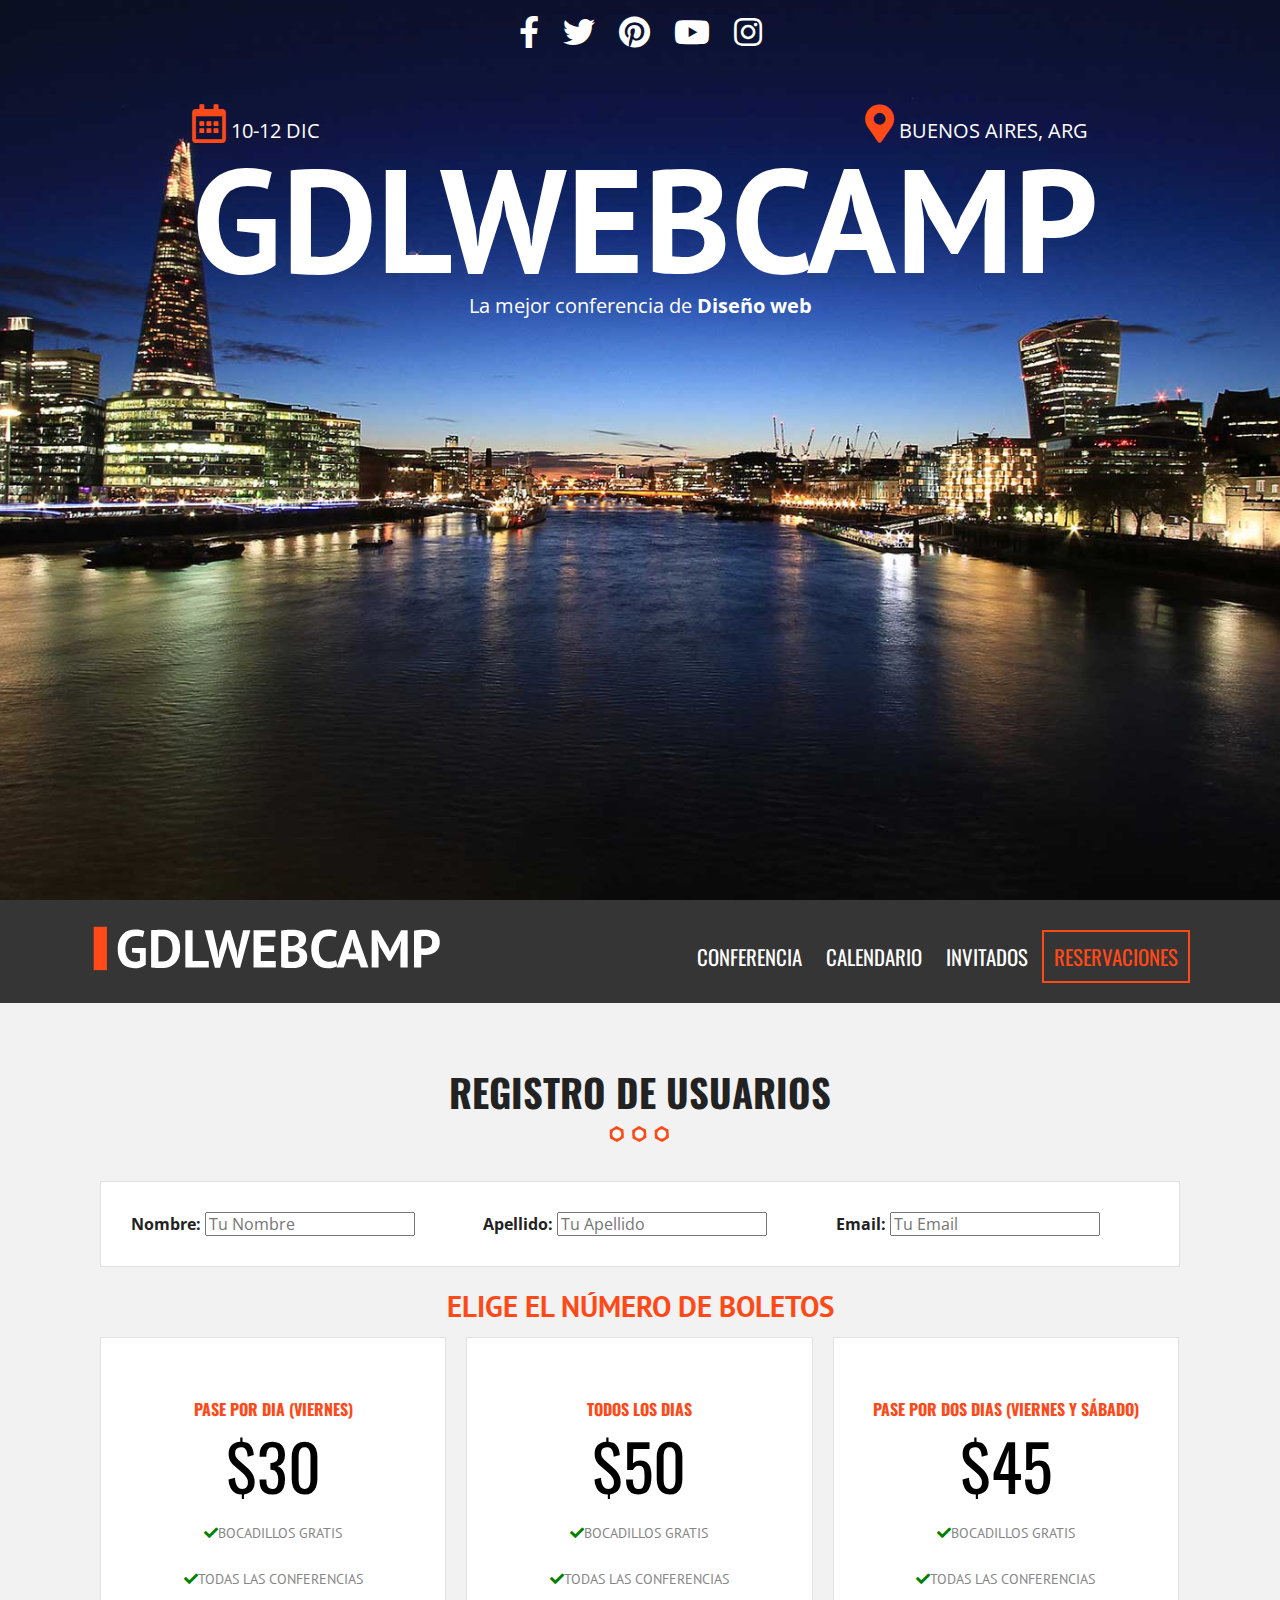
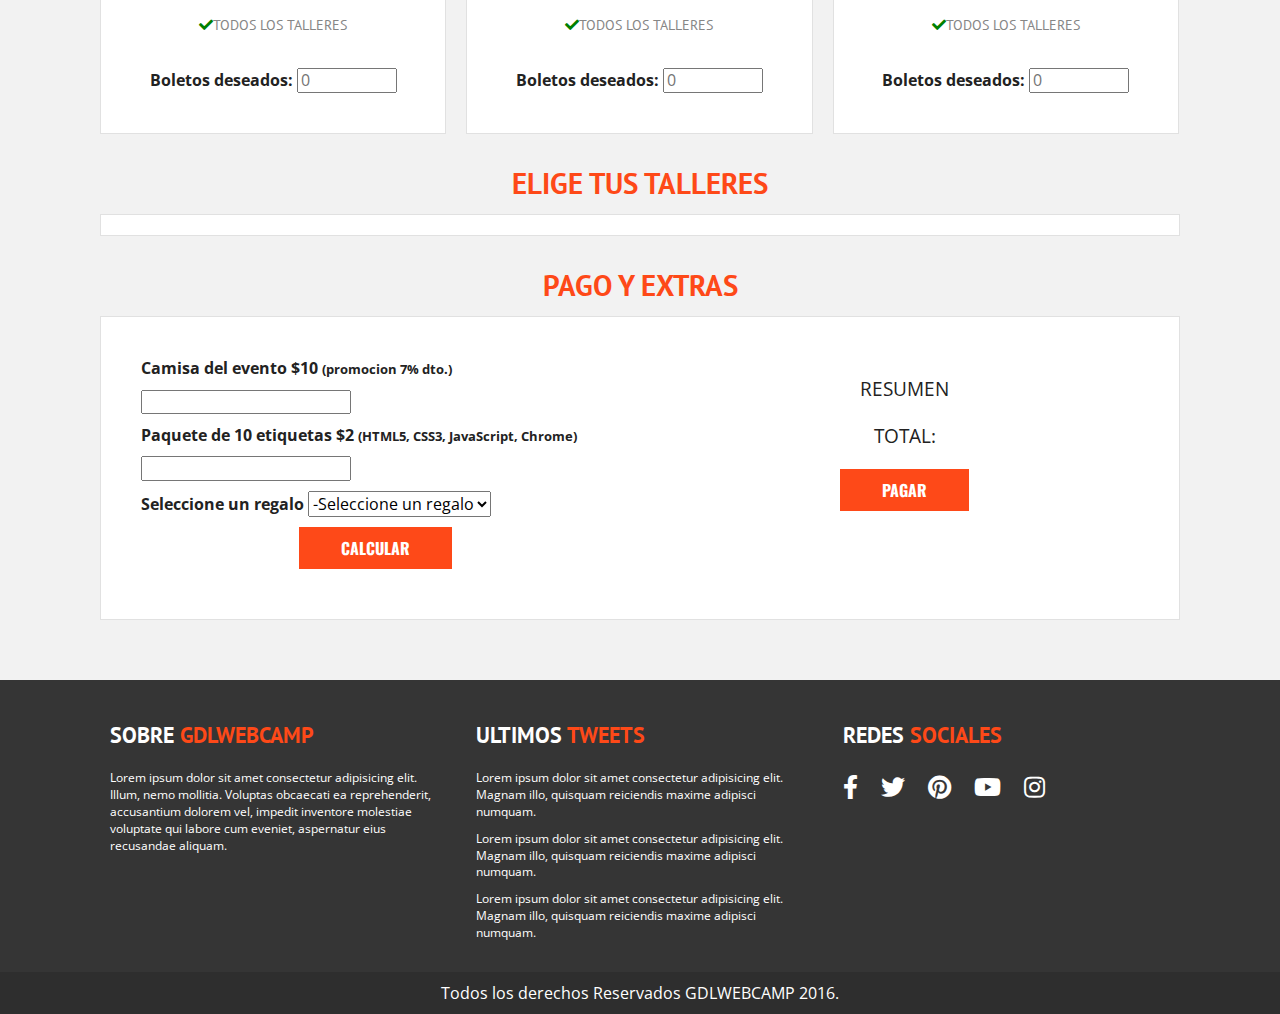
<file: registro.html>
<!doctype html>
<html class="no-js" lang="">

<head>
  <meta charset="utf-8">
  <title></title>
  <meta name="description" content="">
  <meta name="viewport" content="width=device-width, initial-scale=1">

  <link rel="manifest" href="site.webmanifest">
  <link rel="apple-touch-icon" href="icon.png">
  <!-- Place favicon.ico in the root directory -->

  <link rel="stylesheet" href="css/normalize.css">
  <link rel="stylesheet" href="css/all.css">
  <link href="https://fonts.googleapis.com/css2?family=Open+Sans:wght@400;700&family=Oswald:wght@400;700&family=PT+Sans:wght@400;700&display=swap" rel="stylesheet">
  <link rel="stylesheet" href="css/main.css">

  <meta name="theme-color" content="#fafafa">
</head>

<body>
  <!--[if IE]>
    <p class="browserupgrade">You are using an <strong>outdated</strong> browser. Please <a href="https://browsehappy.com/">upgrade your browser</a> to improve your experience and security.</p>
  <![endif]-->

  <!-- Add your site or application content here -->
  
    <header class="site-header">
      <div class="hero">
        <div class="contenido-header">
          <nav class="redes-sociales">
              <a href="#"><i class="fab fa-facebook-f"></i></a>
              <a href="#"><i class="fab fa-twitter"></i></a>
              <a href="#"><i class="fab fa-pinterest"></i></a>
              <a href="#"><i class="fab fa-youtube"></i></a>
              <a href="#"><i class="fab fa-instagram"></i></a>
          </nav>
          <div class="informacion-evento">
            <div class="clearfix">
                <p class="fecha"><i class="far fa-calendar-alt"></i>  10-12 Dic</p>
                <p class="ciudad"><i class="fas fa-map-marker-alt"></i> Buenos Aires, Arg</p>
            </div>
              <h1 class="nombre-sitio">GdlWebCamp</h1>
              <p class="slogan">La mejor conferencia de <span>Diseño web</span></p>
          </div>
        </div>
      </div>


    </header>

    <div class="barra">
      <div class="contenedor clearfix">
        <div class="logo">
          <img src="img/logo.svg" alt="logo">
        </div>

        <div class="menu-movil">
          <span></span>
          <span></span>
          <span></span>
        </div>

        <nav class="navegacion-principal clearfix">
          <a href="#">Conferencia</a>
          <a href="#">Calendario</a>
          <a href="#">Invitados</a>
          <a href="registro.html">Reservaciones</a>
        </nav>
      </div>
    </div>

        <section class="seccion contenedor">
            <h2>Registro de usuarios</h2>
            <form id="registro" class="registro" action="index.html" method="post">
                <div id="datos_usuario" class="registro caja clearfix">
                    <div class="campo">
                        <label for="nombre">Nombre:</label>
                        <input type="text" id="nombre" name="nombre" placeholder="Tu Nombre">
                    </div>
                    <div class="campo">
                        <label for="apellido">Apellido:</label>
                        <input type="text" id="apellido" name="apellido" placeholder="Tu Apellido">
                    </div>
                    <div class="campo">
                        <label for="email">Email:</label>
                        <input type="text" id="email" name="email" placeholder="Tu Email">
                    </div>
                    <div id="error"></div> 
                </div><!--#datos_usuario--> 

                <div id="paquetes" class="paquetes">
                    <h3>Elige el número de boletos</h3>

                    <ul class="lista-precios clearfix">
                        <li>
                          <div class="tabla-precio">
                            <h3>Pase por dia (viernes)</h3>
                            <p class="numero">$30</p>
                            <ul>
                              <li><i class="fas fa-check"></i>Bocadillos Gratis</li>
                              <li><i class="fas fa-check"></i>Todas las conferencias</li>
                              <li><i class="fas fa-check"></i>Todos los talleres</li>
                            </ul>
                            <div class="orden">
                                <label for="pase_dia">Boletos deseados:</label>
                            <input type="number" min="0" id="pase_dia" size="3" placeholder="0">
                            </div>
                          </div>  
                        </li>
                        <li>
                          <div class="tabla-precio">
                            <h3>Todos los dias</h3>
                            <p class="numero">$50</p>
                            <ul>
                              <li><i class="fas fa-check"></i>Bocadillos Gratis</li>
                              <li><i class="fas fa-check"></i>Todas las conferencias</li>
                              <li><i class="fas fa-check"></i>Todos los talleres</li>
                            </ul>
                            <div class="orden">
                                <label for="pase_completo">Boletos deseados:</label>
                            <input type="number" min="0" id="pase_completo" size="3" placeholder="0">
                            </div>
                          </div>  
                        </li>
                        <li>
                          <div class="tabla-precio">
                            <h3>Pase por dos dias (viernes y sábado)</h3>
                            <p class="numero">$45</p>
                            <ul>
                              <li><i class="fas fa-check"></i>Bocadillos Gratis</li>
                              <li><i class="fas fa-check"></i>Todas las conferencias</li>
                              <li><i class="fas fa-check"></i>Todos los talleres</li>
                            </ul>
                            <div class="orden">
                                <label for="pase_dosdias">Boletos deseados:</label>
                            <input type="number" min="0" id="pase_dosdias" size="3" placeholder="0">
                            </div>
                          </div>  
                        </li>
                      </ul>
                </div><!--#paquetes-->

                <div id="eventos" class="eventos clearfix">
                    <h3>Elige tus talleres</h3>
                    <div class="caja">
                          <div id="viernes" class="contenido-dia clearfix">
                              <h4>Viernes</h4>
                                  <div>
                                      <p>Talleres:</p>
                                      <label><input type="checkbox" name="registro[]" id="taller_01" value="taller_01"><time>10:00</time> Responsive Web Design</label>
                                      <label><input type="checkbox" name="registro[]" id="taller_02" value="taller_02"><time>12:00</time> Flexbox</label>
                                      <label><input type="checkbox" name="registro[]" id="taller_03" value="taller_03"><time>14:00</time> HTML5 y CSS3</label>
                                      <label><input type="checkbox" name="registro[]" id="taller_04" value="taller_04"><time>17:00</time> Drupal</label>
                                      <label><input type="checkbox" name="registro[]" id="taller_05" value="taller_05"><time>19:00</time> WordPress</label>
                                  </div>
                                  <div>
                                      <p>Conferencias:</p>
                                      <label><input type="checkbox" name="registro[]" id="conf_01" value="conf_01"><time>10:00</time> Como ser Freelancer</label>
                                      <label><input type="checkbox" name="registro[]" id="conf_02" value="conf_02"><time>17:00</time> Tecnologías del Futuro</label>
                                      <label><input type="checkbox" name="registro[]" id="conf_03" value="conf_03"><time>19:00</time> Seguridad en la Web</label>
                                  </div>
                                  <div>
                                      <p>Seminarios:</p>
                                      <label><input type="checkbox" name="registro[]" id="sem_01" value="sem_01"><time>10:00</time> Diseño UI y UX para móviles</label>
                                  </div>
                          </div> <!--#viernes-->
                          <div id="sabado" class="contenido-dia clearfix">
                              <h4>Sábado</h4>
                              <div>
                                    <p>Talleres:</p>
                                    <label><input type="checkbox" name="registro[]" id="taller_06" value="taller_06"><time>10:00</time> AngularJS</label>
                                    <label><input type="checkbox" name="registro[]" id="taller_07" value="taller_07"><time>12:00</time> PHP y MySQL</label>
                                    <label><input type="checkbox" name="registro[]" id="taller_08" value="taller_08"><time>14:00</time> JavaScript Avanzado</label>
                                    <label><input type="checkbox" name="registro[]" id="taller_09" value="taller_09"><time>17:00</time> SEO en Google</label>
                                    <label><input type="checkbox" name="registro[]" id="taller_10" value="taller_10"><time>19:00</time> De Photoshop a HTML5 y CSS3</label>
                                    <label><input type="checkbox" name="registro[]" id="taller_11" value="taller_11"><time>21:00</time> PHP Medio y Avanzado</label>
                              </div>
                              <div>
                                    <p>Conferencias:</p>
                                    <label><input type="checkbox" name="registro[]" id="conf_04" value="conf_04"><time>10:00</time> Como crear una tienda online que venda millones en pocos días</label>
                                    <label><input type="checkbox" name="registro[]" id="conf_05" value="conf_05"><time>17:00</time> Los mejores lugares para encontrar trabajo</label>
                                    <label><input type="checkbox" name="registro[]" id="conf_06" value="conf_06"><time>19:00</time> Pasos para crear un negocio rentable</label>
                              </div>
                              <div>
                                    <p>Seminarios:</p>
                                    <label><input type="checkbox" name="registro[]" id="sem_02" value="sem_02"><time>10:00</time> Aprende a Programar en una mañana</label>
                                    <label><input type="checkbox" name="registro[]" id="sem_03" value="sem_03"><time>17:00</time> Diseño UI y UX para móviles</label>
                              </div>
                          </div> <!--#sabado-->
                          <div id="domingo" class="contenido-dia clearfix">
                              <h4>Domingo</h4>
                              <div>
                                    <p>Talleres:</p>
                                    <label><input type="checkbox" name="registro[]" id="taller_12" value="taller_12"><time>10:00</time> Laravel</label>
                                    <label><input type="checkbox" name="registro[]" id="taller_13" value="taller_13"><time>12:00</time> Crea tu propia API</label>
                                    <label><input type="checkbox" name="registro[]" id="taller_14" value="taller_14"><time>14:00</time> JavaScript y jQuery</label>
                                    <label><input type="checkbox" name="registro[]" id="taller_15" value="taller_15"><time>17:00</time> Creando Plantillas para WordPress</label>
                                    <label><input type="checkbox" name="registro[]" id="taller_16" value="taller_16"><time>19:00</time> Tiendas Virtuales en Magento</label>
                              </div>
                              <div>
                                    <p>Conferencias:</p>
                                    <label><input type="checkbox" name="registro[]" id="conf_07" value="conf_07"><time>10:00</time> Como hacer Marketing en línea</label>
                                    <label><input type="checkbox" name="registro[]" id="conf_08" value="conf_08"><time>17:00</time> ¿Con que lenguaje debo empezar?</label>
                                    <label><input type="checkbox" name="registro[]" id="conf_09" value="conf_09"><time>19:00</time> Frameworks y librerias Open Source</label>
                              </div>
                              <div>
                                    <p>Seminarios:</p>
                                    <label><input type="checkbox" name="registro[]" id="sem_04" value="sem_04"><time>14:00</time> Creando una App en Android en una tarde</label>
                                    <label><input type="checkbox" name="registro[]" id="sem_05" value="sem_05"><time>17:00</time> Creando una App en iOS en una tarde</label>
                              </div>
                          </div> <!--#domingo-->
                      </div><!--.caja-->
                </div> <!--#eventos-->

                <div id="resumen" class="resumen">
                    <h3>Pago y extras</h3>
                    <div class="caja clearfix">
                        <div class="extras">
                            <div class="orden">
                                <label for="camisa-evento">Camisa del evento $10 <small>(promocion 7% dto.)</small></label>
                                <input type="number" min="0" id="camisa_evento" size="3 place
                                0">
                            </div> <!--.orden-->
                            <div class="orden">
                                <label for="etiquetas">Paquete de 10 etiquetas $2 <small>(HTML5, CSS3, JavaScript, Chrome)</small></label>
                                <input type="number" min="0" id="etiquetas" size="3 place
                                0">
                            </div> <!--.orden-->
                            <div class="orden">
                                <label for="regalo">Seleccione un regalo</label>
                                <select id="regalo" required>
                                    <option value="">-Seleccione un regalo</option>
                                    <option value="ETI">Etiquetas</option>
                                    <option value="PUL">Pulsera</option>
                                    <option value="LAPI">Lapicera</option>
                                </select>
                            </div><!--.orden-->
                            
                            <input type="button" id="calcular" class="button" value="Calcular">
                        </div> <!--.extras-->

                        <div class="total">
                            <p>Resumen</p>
                            <div id="lista-productos">

                            </div>
                            <p>Total:</p>
                            <div id="suma-total">

                            </div>
                            <input id= "btnRegistro" type="submit" class="button" value="Pagar">
                        </div> <!--.tatal-->
                    </div> <!--.caja-->
                </div> <!--#resumen-->

        </form>
    </section>
          

    <footer class="site-footer">
      <div class="contenedor clearfix">
        <div class="footer-informacion">
          <h3>Sobre <span>gdlwebcamp</span></h3>
          <p>Lorem ipsum dolor sit amet consectetur adipisicing elit. Illum, nemo mollitia. Voluptas obcaecati ea reprehenderit, accusantium dolorem vel, impedit inventore molestiae voluptate qui labore cum eveniet, aspernatur eius recusandae aliquam.</p>
        </div>
        <div class="ultimos-tweets">
          <h3>Ultimos <span>tweets</span></h3>
            <ul>
                <li>Lorem ipsum dolor sit amet consectetur adipisicing elit. Magnam illo, quisquam reiciendis maxime adipisci numquam.</li>
                <li>Lorem ipsum dolor sit amet consectetur adipisicing elit. Magnam illo, quisquam reiciendis maxime adipisci numquam.</li>
                <li>Lorem ipsum dolor sit amet consectetur adipisicing elit. Magnam illo, quisquam reiciendis maxime adipisci numquam.</li>
            </ul>
        </div>
        <div class="menu">
          <h3>Redes <span>sociales</span></h3>
            <nav class="redes-sociales">
              <a href="#"><i class="fab fa-facebook-f"></i></a>
              <a href="#"><i class="fab fa-twitter"></i></a>
              <a href="#"><i class="fab fa-pinterest"></i></a>
              <a href="#"><i class="fab fa-youtube"></i></a>
              <a href="#"><i class="fab fa-instagram"></i></a>
          </nav>
        </div>
      </div>

      <p class="copyright">Todos los derechos Reservados GDLWEBCAMP 2016.</p>
    </footer>


  <script src="js/vendor/modernizr-3.8.0.min.js"></script>
  <script src="https://code.jquery.com/jquery-3.4.1.min.js" integrity="sha256-CSXorXvZcTkaix6Yvo6HppcZGetbYMGWSFlBw8HfCJo=" crossorigin="anonymous"></script>
  <script>window.jQuery || document.write('<script src="js/vendor/jquery-3.4.1.min.js"><\/script>')</script>
  <script src="js/plugins.js"></script>
  <script src="js/main.js"></script>

  <!-- Google Analytics: change UA-XXXXX-Y to be your site's ID. -->
  <script>
    window.ga = function () { ga.q.push(arguments) }; ga.q = []; ga.l = +new Date;
    ga('create', 'UA-XXXXX-Y', 'auto'); ga('set','transport','beacon'); ga('send', 'pageview')
  </script>
  <script src="https://www.google-analytics.com/analytics.js" async></script>
</body>

</html>
</file>
<file: css/main.css>
/*! HTML5 Boilerplate v7.3.0 | MIT License | https://html5boilerplate.com/ */

/* main.css 2.0.0 | MIT License | https://github.com/h5bp/main.css#readme */
/*
 * What follows is the result of much research on cross-browser styling.
 * Credit left inline and big thanks to Nicolas Gallagher, Jonathan Neal,
 * Kroc Camen, and the H5BP dev community and team.
 */

/* ==========================================================================
   Base styles: opinionated defaults
   ========================================================================== */

html {
  color: #222;
  font-size: 1em;
  line-height: 1.4;
}

/*
 * Remove text-shadow in selection highlight:
 * https://twitter.com/miketaylr/status/12228805301
 *
 * Vendor-prefixed and regular ::selection selectors cannot be combined:
 * https://stackoverflow.com/a/16982510/7133471
 *
 * Customize the background color to match your design.
 */

::-moz-selection {
  background: #b3d4fc;
  text-shadow: none;
}

::selection {
  background: #b3d4fc;
  text-shadow: none;
}

/*
 * A better looking default horizontal rule
 */

hr {
  display: block;
  height: 1px;
  border: 0;
  border-top: 1px solid #ccc;
  margin: 1em 0;
  padding: 0;
}

/*
 * Remove the gap between audio, canvas, iframes,
 * images, videos and the bottom of their containers:
 * https://github.com/h5bp/html5-boilerplate/issues/440
 */

audio,
canvas,
iframe,
img,
svg,
video {
  vertical-align: middle;
}

/*
 * Remove default fieldset styles.
 */

fieldset {
  border: 0;
  margin: 0;
  padding: 0;
}

/*
 * Allow only vertical resizing of textareas.
 */

textarea {
  resize: vertical;
}

/* ==========================================================================
   Browser Upgrade Prompt
   ========================================================================== */

.browserupgrade {
  margin: 0.2em 0;
  background: #ccc;
  color: #000;
  padding: 0.2em 0;
}

/* ==========================================================================
   Author's custom styles
   ========================================================================== */
html {
  box-sizing: border-box;
}
*,*:before, *:after {
  box-sizing: inherit;
}
body {
  background-color: #f2f2f2;
  font-family: 'Open Sans', sans-serif;
}
.contenedor {
  width: 98%;
  margin: 0 auto;
}
@media only screen and (min-width: 480px) {
  .contenedor {
    width: 95%;
  }
}
@media only screen and (min-width: 768px) {
  .contenedor {
    width: 90%;
  }
}
@media only screen and (min-width: 992px) {
  .contenedor {
    width: 90%;
    max-width: 1100px;
  }
}
.seccion {
  padding: 30px 0;
}
.seccion p {
  font-size: 1.2em;
  text-align: center;
}
h2 {
  font-family: 'Oswald', sans-serif;
  font-size: 2.4rem;
  text-transform: uppercase;
  text-align: center;
}
h2::after {
  content: '';
  margin: 0 auto;
  background-image: url(../img/separador.png);
  height: 30px;
  width: 100px;
  display: block; 
}
h3 {
  font-size: 1.8em;
  color: #fe4918;
  font-family: 'PT Sans', sans-serif;
  margin: 0;
}
.button {
  background-color: #fe4918;
  padding: 10px 40px;
  color: #ffffff;
  text-transform: uppercase;
  font-weight: bold;
  font-family: 'Oswald', sans-serif;
  text-decoration: none;
  font-size: 1em;
  margin-top: 20px;
  display: inline-block;
  transition: all .3s ease;
  border: 2px solid #fe4918;
}
.button.hollow,
.button.hollow {
  background-color: white;
  color: #fe4918;
}
.button.transparente {
  background-color: transparent;
  border: 2px solid #ffffff;
}
.button.transparente:hover {
  border: 2px solid #fe4918;
}
ul {
  list-style: none;
  margin: 0;
  padding: 0;
}
.button:hover {
  background-color: #e33000;
  color: #ffffff;
}
.float-right {
  float: right;
}
/**Header **/
div.hero {
  background-image: url(../img/encabezado.jpg);
  height: 100vh;
  background-position: top center;
  background-size: cover;
}
div.contenido-header {
  padding-top: 40px;
}
@media only screen and (min-width: 768px) {
  div.contenido-header {
    padding-top: 10px;
  }
}
nav.redes-sociales{
  text-align: center;
}
nav.redes-sociales a {
  color: #ffffff;
  font-size: 2em;
  margin-right: 20px;
}
nav.redes-sociales a:last-child {
  margin-right: 0;
}
div.informacion-evento {
  text-align: center;
  color: #ffffff;
}
@media only screen and (min-width: 768px) {
  div.informacion-evento{
    width: 70%;
    margin: 0 auto;
    margin-top: 50px;
  }
}
div.informacion-evento p {
  margin: 0;
  display: inline;
  font-size: 20px;
  text-transform: uppercase;
}
div.informacion-evento p i {
  color: #fe4918;
  font-size: 2.4rem;
}
p.fecha {
  float: left;
}
p.ciudad {
  float: right;
  text-align: right;
}
p.slogan {
  text-transform: none!important;
}
p.slogan span {
  font-weight: bold;
}
h1.nombre-sitio {
  font-size: 5.9vw;
  text-transform: uppercase;
  font-family: 'PT Sans', sans-serif;
}
@media only screen and (min-width: 768px) {
  h1.nombre-sitio {
    font-size: 11.5vw;
    margin: 0;
    line-height: 1;
  }
}
/** Barra **/
div.barra {
  background-color: #353535;
  padding: 20px;
}
div.logo{
  width: 80%;
  float: left;

}
div.logo img {
  width: 100%;
}
@media only screen and (min-width: 768px) {
  div.logo {
    width: 33%;
  }
}
/** Navegacion principal **/
nav.navegacion-principal {
  display: none;
}
nav.navegacion-principal a {
  font-family: 'Oswald', sans-serif;
  color: #ffffff;
  font-size: 1.3em;
  text-transform: uppercase;
  text-decoration: none;
  transition: all .6s ease;
  width: 100%;
  display: block;
  text-align: center;
  margin-bottom: 20px;
}
nav.navegacion-principal a:hover {
  background-color: #fe4918;
}
nav.navegacion-principal a:last-child {
  border: 2px solid #fe4918;
  color: #fe4918;
}
nav.navegacion-principal a:last-child:hover {
  color: #ffffff;
}
@media only screen and (min-width: 768px) {
  nav.navegacion-principal {
    width: 67%;
    float: right;
    text-align: right;
    display: block;
  }
  nav.navegacion-principal a {
    padding: 10px 10px;
    display: inline-block;
    width: auto;
    display: inline-block;
    text-align: center;
    margin: 10px 0 0;
  }
}
/** Menu Movil **/
div.menu-movil {
  width: 60px;
  display: block;
  float: right;
  text-align: right;
  margin-top: 12px;
}
div.menu-movil:hover {
  cursor: pointer;
}
@media only screen and (min-width: 768px) {
  div.menu-movil {
    display: none;
  }
}
div.menu-movil span {
  height: 8px;
  margin-bottom: 6px;
  background-color: white;
  display: block;
}
/** Talleres **/
section.programa {
  position: relative;
}
div.contenedor-video {
  max-width: 100%;
  overflow-x: hidden;
}
div.contenido-programa {
  position: absolute;
  top: 0;
  left: 0;
  height: 100%;
  width: 100%;
}
div.programa-evento {
  background-color: rgb(255, 255, 255, .8);
  padding: 15px;
  margin-top: 80px;
}
@media only screen and (min-width: 768px) {
  div.programa-evento {
    width: 70%;
  }
}
@media only screen and (min-width: 992px) {
  div.programa-evento {
    width: 50%;
  }
}
nav.menu-programa {
  width: 100%;
}
@media only screen and (min-width: 768px) {
  nav.menu-programa {
    display: table;
  }
}
nav.menu-programa a {
  display: block;
  text-align: center;
  color: #000000;
  text-decoration: none;
  font-family: 'Oswald', sans-serif;
  margin-bottom: 10px;
  font-size: 1.2em;
  position: relative;
  padding-bottom: 10px;
  border-bottom: 1px solid #fe4918;
}
nav.menu-programa a.activo::after {
  position: absolute;
  content: '';
  left: 0;
  right: 0;
  margin-left: auto;
  margin-right: auto;
  height: 20px;
  width: 30px;
  background-image: url('../img/talleres-flecha.jpg');
  background-repeat: no-repeat;
  bottom: -20px;
}
@media only screen and (min-width: 768px) {
  nav.menu-programa a {
    display: table-cell;
  }
}
nav.menu-programa a i,
div.detalle-evento p i {
  color: #fe4918;
  font-size: 1.6em;
  margin-right: 10px;
}

/** detalle **/
div.ocultar {
  display: none;
}
div.detalle-evento {
  margin-top: 20px;
  border-bottom: 1px solid black;
  padding: 0px 20px;
}
div.detalle-evento:nth-child(2){
  border: none;
}
div.detalle-evento p {
  margin-bottom: 20px;
  font-size: 20px;
}
/** Invitados **/
ul.lista-invitados li {
  padding: 10px;
  float: left;
}
@media only screen and (min-width: 480px) {
  ul.lista-invitados li {
    width: 50%;
  }
}
@media only screen and (min-width: 768px) {
  ul.lista-invitados li {
    width: 33.3%;
  }
}
div.invitado {
  position: relative;
  overflow: hidden;
}
div.invitado img{
  max-width: 100%;
  filter: gray;
  -webkit-filter: grayscale(1);
  -webkit-transition: all .5s ease-in-out;
}
div.invitado:hover img {
  -webkit-filter: grayscale(0);
  -webkit-transform: scale(1.1);
}
div.invitado p {
  position: absolute;
  bottom: 0;
  left: 0;
  padding: 15px 10px;
  margin: 0;
  background-color: rgba(0, 0, 0, .55);
  width: 100%;
  text-align: left;
  font-family: 'Oswald', sans-serif;
  color: #fe4918;
  text-transform: uppercase;
  transition: all .5s ease-in-out;
}
div.invitado:hover p {
  bottom: -80px;
  opacity: 0;
}
/** Contador **/
.parallax::before {
  width: 100%;
  height: 100%;
  position: absolute;
  top: 0;
  left: 0;
  background-repeat: no-repeat;
  background-size: cover;
  background-position: center center;
  background-attachment: fixed;
  -webkit-filter: brightness(.8);
  filter: brightness(.8);
}
div.contador {
  position: relative;
  height: auto;
}
div.contador::before {
  background-image: url(../img/bg-resumen.jpg);
  content: '';
}
ul.resumen-evento {
  position: relative;
  padding: 120px 0;
}
ul.resumen-evento li {
  width: 50%;
  float: left;
  text-align: center;
  color: #ffffff;
  text-transform: uppercase;
  font-family: 'Oswald', sans-serif;
  font-size: 24px;
}
@media only screen and (min-width: 768px) {
  ul.resumen-evento li {
    width: 25%;
  }
}
p.numero {
  color: #fe4918;
  font-size: 4em;
  display: block;
  margin: 0 0 10px 0;
  font-family: 'Oswald', sans-serif;
}
/** Tabla de precios **/
ul.lista-precios > li {
  padding: 10px;
}
@media only screen and (min-width: 768px) {
  ul.lista-precios > li {
    float: left;
    width: 33.3%;
  }
}
div.tabla-precio {
  border: 1px solid #e1e1e1;
  background-color: #ffffff;
  padding: 40px 0;
  text-align: center;
  transition: all .3 ease;
}
div.tabla-precio:hover {
  transform: scale(1.1);
  border: 1px solid #fe4918;
  box-shadow: 0px 0px 50px #666666;
}
div.tabla-precio ul li {
  font-family: 'PT Sans', sans-serif;
  font-size: 14px;
  margin-bottom: 20px;
  text-transform: uppercase;
  color: #868686;
  line-height: 26px;
}
div.tabla-precio ul li::before {
  font-family: 'FontAwesome';
  display: inline-block;
  vertical-align: top;
  padding: 0 5px;
  font-size: 20px;
}
div.tabla-precio ul li i {
  color: green;
}
div.tabla-precio h3 {
  font-family: 'Oswald', sans-serif;
  font-size: 16px;
  text-transform: uppercase;
}
div.tabla-precio p.numero {
  color: #000000;
  margin-top: 20px 0;
}
/** MAPA **/
div.mapa {
  height: 420px;
}
/** Testimoniales **/
div.testimoniales {
  padding-bottom: 20px;
}
div.testimonial {
  padding: 5px;
}
@media only screen and (min-width: 768px) {
  div.testimonial {
    float: left;
    width: 33.3%;
  }
}
blockquote {
  background-color: #ffffff;
  border: 1px solid #e1e1e1;
  position: relative;
  margin: 0 0 10px 0;
  padding-bottom: 20px;
}
blockquote p {
  text-align: justify!important;
  font-size: 1em!important;
  font-family: 'PT Sans', sans-serif;
  padding: 0 20px 0 65px;
}
blockquote p::before {
  content: '\201c';
  position: absolute;
  left: 13px;
  top: 8px;
  font-size: 8rem;
  margin: 0;
  padding: 0;
  line-height: 1;
  color: #fe4918;
}
footer.info-testimonial {
  padding: 0;
  background-color: transparent;
}
footer.info-testimonial img {
  float: left;
  width: 20%;
  border-radius: 50%;
  margin-left: 20px;
}
footer.info-testimonial cite {
  text-align: left;
  color: #fe4918;
  text-transform: uppercase;
  font-size: 12px;
  padding-top: 20px;
  width: 66.6%;
  float: right;
  font-weight: bold;
  font-style: normal;
}
footer.info-testimonial cite span {
  color: #000000;
  display: block;
  text-transform: none;
  margin-top: 5px;
}
/** Newsletter **/
div.newsletter {
  position: relative;
  height: auto;
}
div.newsletter::before {
  background-image: url(../img/bg-newsletter.jpg);
  content: '';
}
div.newsletter .contenido {
  padding: 100px 0;
  color: #ffffff;
  text-align: center;
  position: relative;
}
div.newsletter .contenido p {
  font-size: 1.2em;
  text-transform: lowercase;
}
div.newsletter .contenido h3 {
  color: #ffffff;
  text-transform: uppercase;
  font-size: 7vw;
  font-family: 'PT Sans', sans-serif;
}
/** Cuenta regresiva**/
div.cuenta-regresiva ul li {
  text-transform: uppercase;
  font-family: 'Oswald', sans-serif;
  font-size: 1.6rem;
  text-align: center;
}
@media only screen and (min-width: 768px) {
  div.cuenta-regresiva ul li {
    width: 25%;
    float: left;
  }
}
/** footer **/
footer {
  background-color: #353535;
  padding-top: 40px;
  margin-top: 20px;
}
footer .contenedor > div{
  color: #ffffff;
  padding: 0px 20px;
  font-size: 12px;
}
@media only screen and (min-width: 768px) {
  footer .contenedor > div {
    width: 33.3%;
    float: left;
  }
}

footer h3 {
  color: #ffffff;
  text-transform: uppercase;
  font-family: 'Oswald' sans-serif;
  margin-bottom: 20px;
}
footer h3 span {
  color: #fe4918;
}
footer .ultimos-tweets li {
  margin-bottom: 10px;
}
footer nav.redes-sociales {
  text-align: left;
}
p.copyright {
  background-color: #2e2e2e;
  color: #ffffff;
  padding: 10px 0;
  margin: 20px 0 0 0;
  text-align: center;
}
 /** INTERNAS **/
 /* REGISTRO */
form.registro h3 {
  text-align: center;
  text-transform: uppercase;
  margin: 20px 0 0 0;
}
form.registro label {
  margin-bottom: 5px;
  font-weight: bold;
}
h4 {
  text-align: center;
  text-transform: uppercase;
  border-bottom: 2px solid #fe4918;
  padding-bottom: 10px;
  font-size: 1.2em;
}
div.caja {
  background-color: white;
  border: 1px solid #e1e1e1;
  padding: 10px;
  margin: 10px;
}
div.campo {
  padding: 20px;
}
@media only screen and (min-width: 768px) {
  div.campo {
    float: left;
    width: 33.3%;
  }
}
div.paquetes .tabla-precio:hover {
  transform: none;
  box-shadow: none;
}
div.paquetes .tabla-precio input {
  clear: both;
  width: 100px;
  margin: 10px auto 0 auto;
  display: bloc;
}
.contenido-dia {
  padding: 20px;
  display: none;
}
@media only screen and (min-width: 768px) {
  .contenido-dia > div {
    float: left;
    width: 33.3%;
  }
}
.contenido-dia > div p {
  text-align: left;
}
.contenido-dia > div label {
  display: block;
  margin-bottom: 10px;
}
.contenido-dia > div input {
  margin-right: 10px;
}
.contenido-dia > div label time {
  color: #fe4918;
  font-weight: bold;
}

/*Resumen Registro */
div.resumen p {
  font-size: 1.2rem;
  text-transform: uppercase;
}
div.resumen div.extras {
  float: left;
  width: 50%;
  padding: 30px;
}
div.extras div.orden {
  text-align: left;
  margin-bottom: 10px;
}
div.extras div.orden input {
  margin: 10px 0 0 0;
}
div.resumen div.total {
  float: right;
  width: 50%;
  padding: 30px
}
div.resumen input {
  display: block;
  margin: 10px auto;
}
#lista-productos {
  background-color: #e1e1e1;
  padding: 20px;
  display: none;
}
#suma-total {
  text-align: center;
  font-size: 2em;
  color: #fe4918;
}
input[disabled].button {
  opacity: .5;
}
#error {
  clear: both;
  padding: 20px;
  text-align: center;
  display: none;
}


/* ==========================================================================
   Helper classes
   ========================================================================== */

/*
 * Hide visually and from screen readers
 */

.hidden {
  display: none !important;
}

/*
* Hide only visually, but have it available for screen readers:
* https://snook.ca/archives/html_and_css/hiding-content-for-accessibility
*
* 1. For long content, line feeds are not interpreted as spaces and small width
*    causes content to wrap 1 word per line:
*    https://medium.com/@jessebeach/beware-smushed-off-screen-accessible-text-5952a4c2cbfe
*/

.sr-only {
  border: 0;
  clip: rect(0, 0, 0, 0);
  height: 1px;
  margin: -1px;
  overflow: hidden;
  padding: 0;
  position: absolute;
  white-space: nowrap;
  width: 1px;
  /* 1 */
}

/*
* Extends the .sr-only class to allow the element
* to be focusable when navigated to via the keyboard:
* https://www.drupal.org/node/897638
*/

.sr-only.focusable:active,
.sr-only.focusable:focus {
  clip: auto;
  height: auto;
  margin: 0;
  overflow: visible;
  position: static;
  white-space: inherit;
  width: auto;
}

/*
* Hide visually and from screen readers, but maintain layout
*/

.invisible {
  visibility: hidden;
}

/*
* Clearfix: contain floats
*
* For modern browsers
* 1. The space content is one way to avoid an Opera bug when the
*    `contenteditable` attribute is included anywhere else in the document.
*    Otherwise it causes space to appear at the top and bottom of elements
*    that receive the `clearfix` class.
* 2. The use of `table` rather than `block` is only necessary if using
*    `:before` to contain the top-margins of child elements.
*/

.clearfix:before,
.clearfix:after {
  content: " ";
  /* 1 */
  display: table;
  /* 2 */
}

.clearfix:after {
  clear: both;
}

/* ==========================================================================
   EXAMPLE Media Queries for Responsive Design.
   These examples override the primary ('mobile first') styles.
   Modify as content requires.
   ========================================================================== */

@media only screen and (min-width: 35em) {
  /* Style adjustments for viewports that meet the condition */
}

@media print,
  (-webkit-min-device-pixel-ratio: 1.25),
  (min-resolution: 1.25dppx),
  (min-resolution: 120dpi) {
  /* Style adjustments for high resolution devices */
}

/* ==========================================================================
   Print styles.
   Inlined to avoid the additional HTTP request:
   https://www.phpied.com/delay-loading-your-print-css/
   ========================================================================== */

@media print {
  *,
  *:before,
  *:after {
    background: transparent !important;
    color: #000 !important;
    /* Black prints faster */
    box-shadow: none !important;
    text-shadow: none !important;
  }
  a,
  a:visited {
    text-decoration: underline;
  }
  a[href]:after {
    content: " (" attr(href) ")";
  }
  abbr[title]:after {
    content: " (" attr(title) ")";
  }
  /*
     * Don't show links that are fragment identifiers,
     * or use the `javascript:` pseudo protocol
     */
  a[href^="#"]:after,
  a[href^="javascript:"]:after {
    content: "";
  }
  pre {
    white-space: pre-wrap !important;
  }
  pre,
  blockquote {
    border: 1px solid #999;
    page-break-inside: avoid;
  }
  /*
     * Printing Tables:
     * https://web.archive.org/web/20180815150934/http://css-discuss.incutio.com/wiki/Printing_Tables
     */
  thead {
    display: table-header-group;
  }
  tr,
  img {
    page-break-inside: avoid;
  }
  p,
  h2,
  h3 {
    orphans: 3;
    widows: 3;
  }
  h2,
  h3 {
    page-break-after: avoid;
  }
}
</file>
